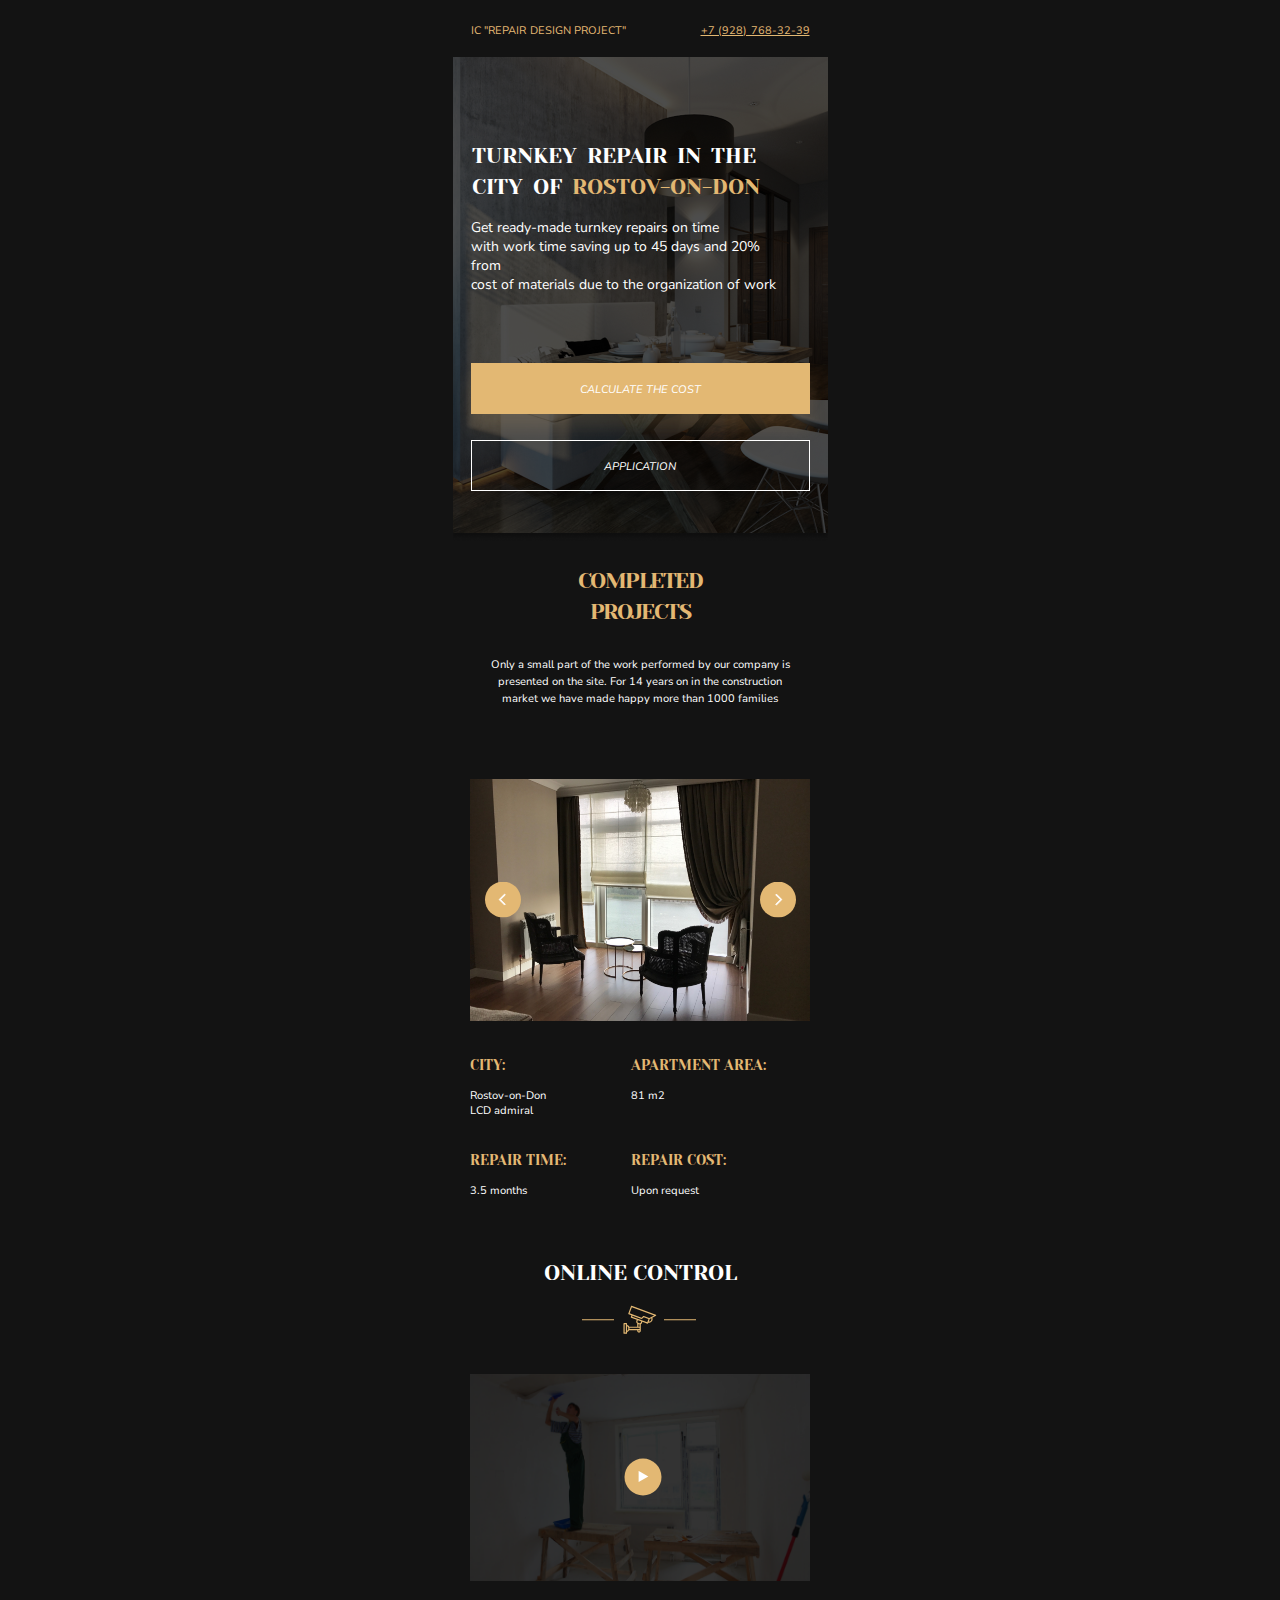
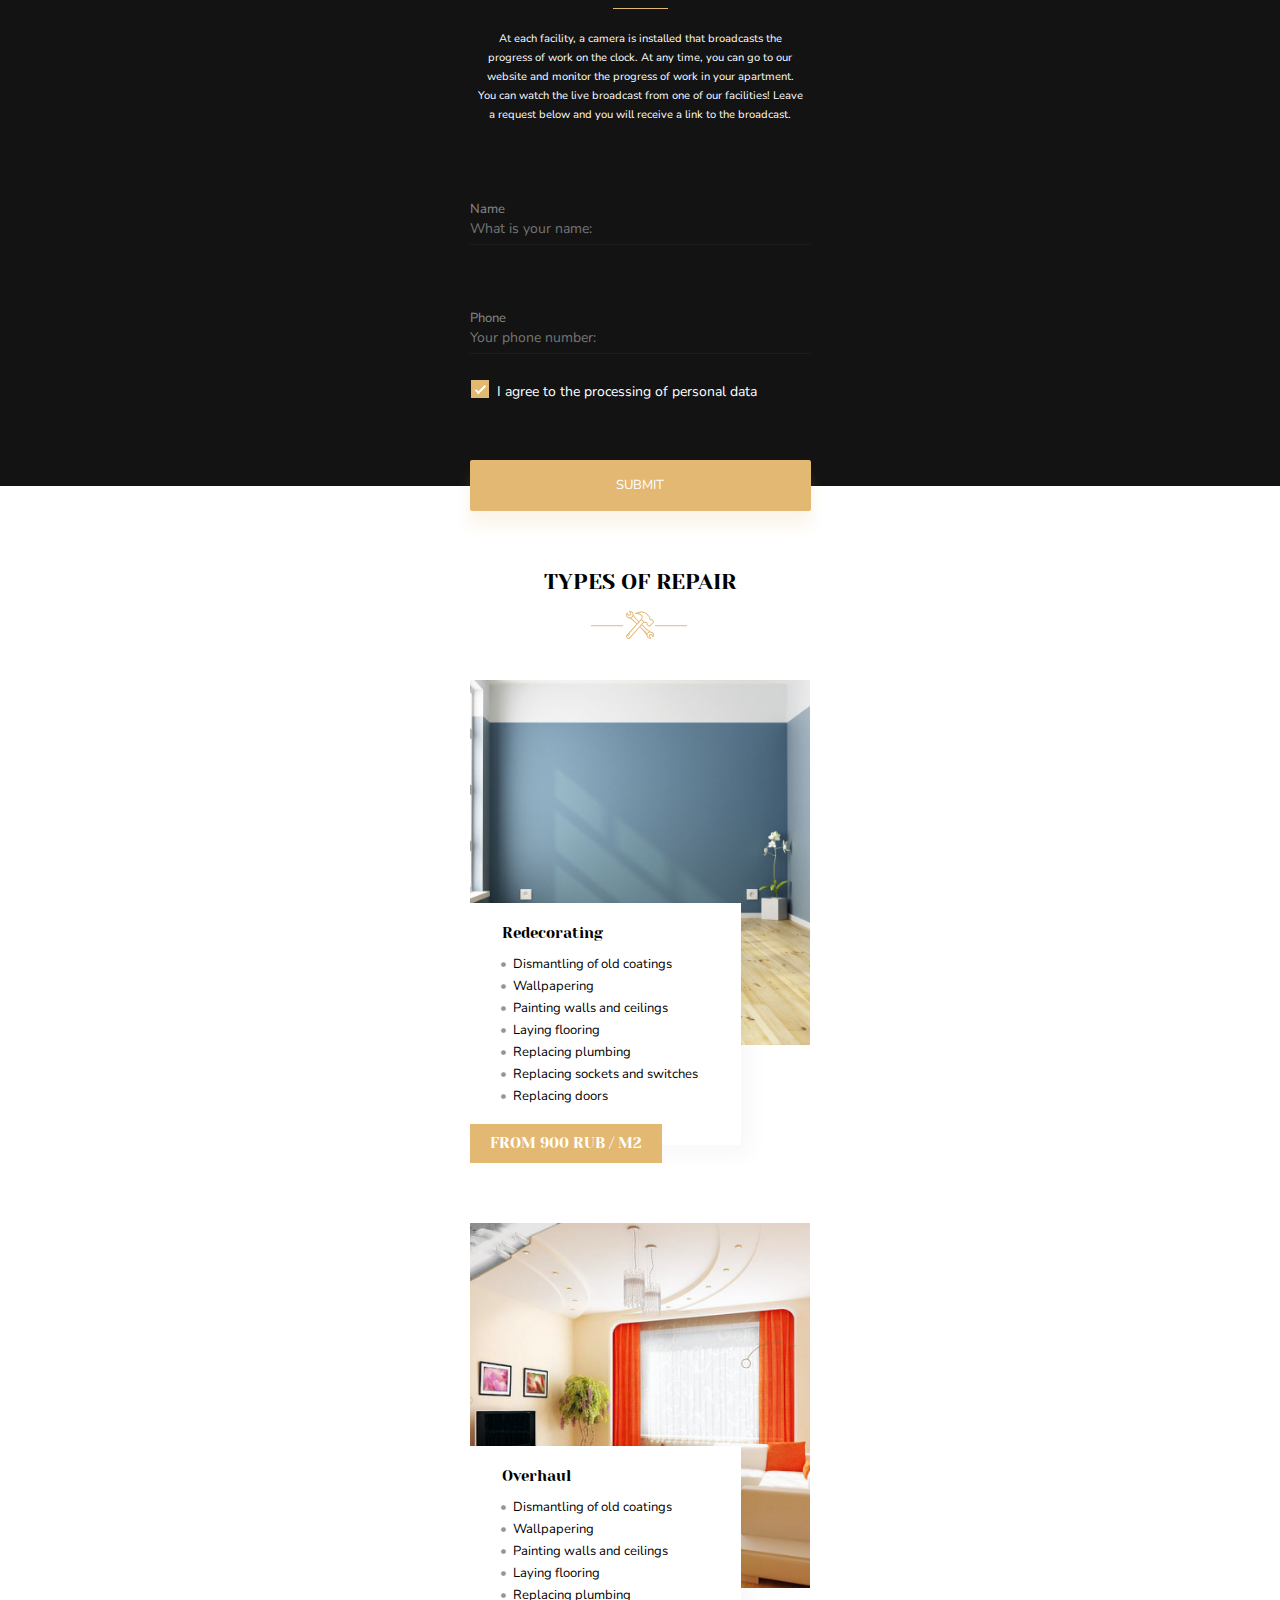
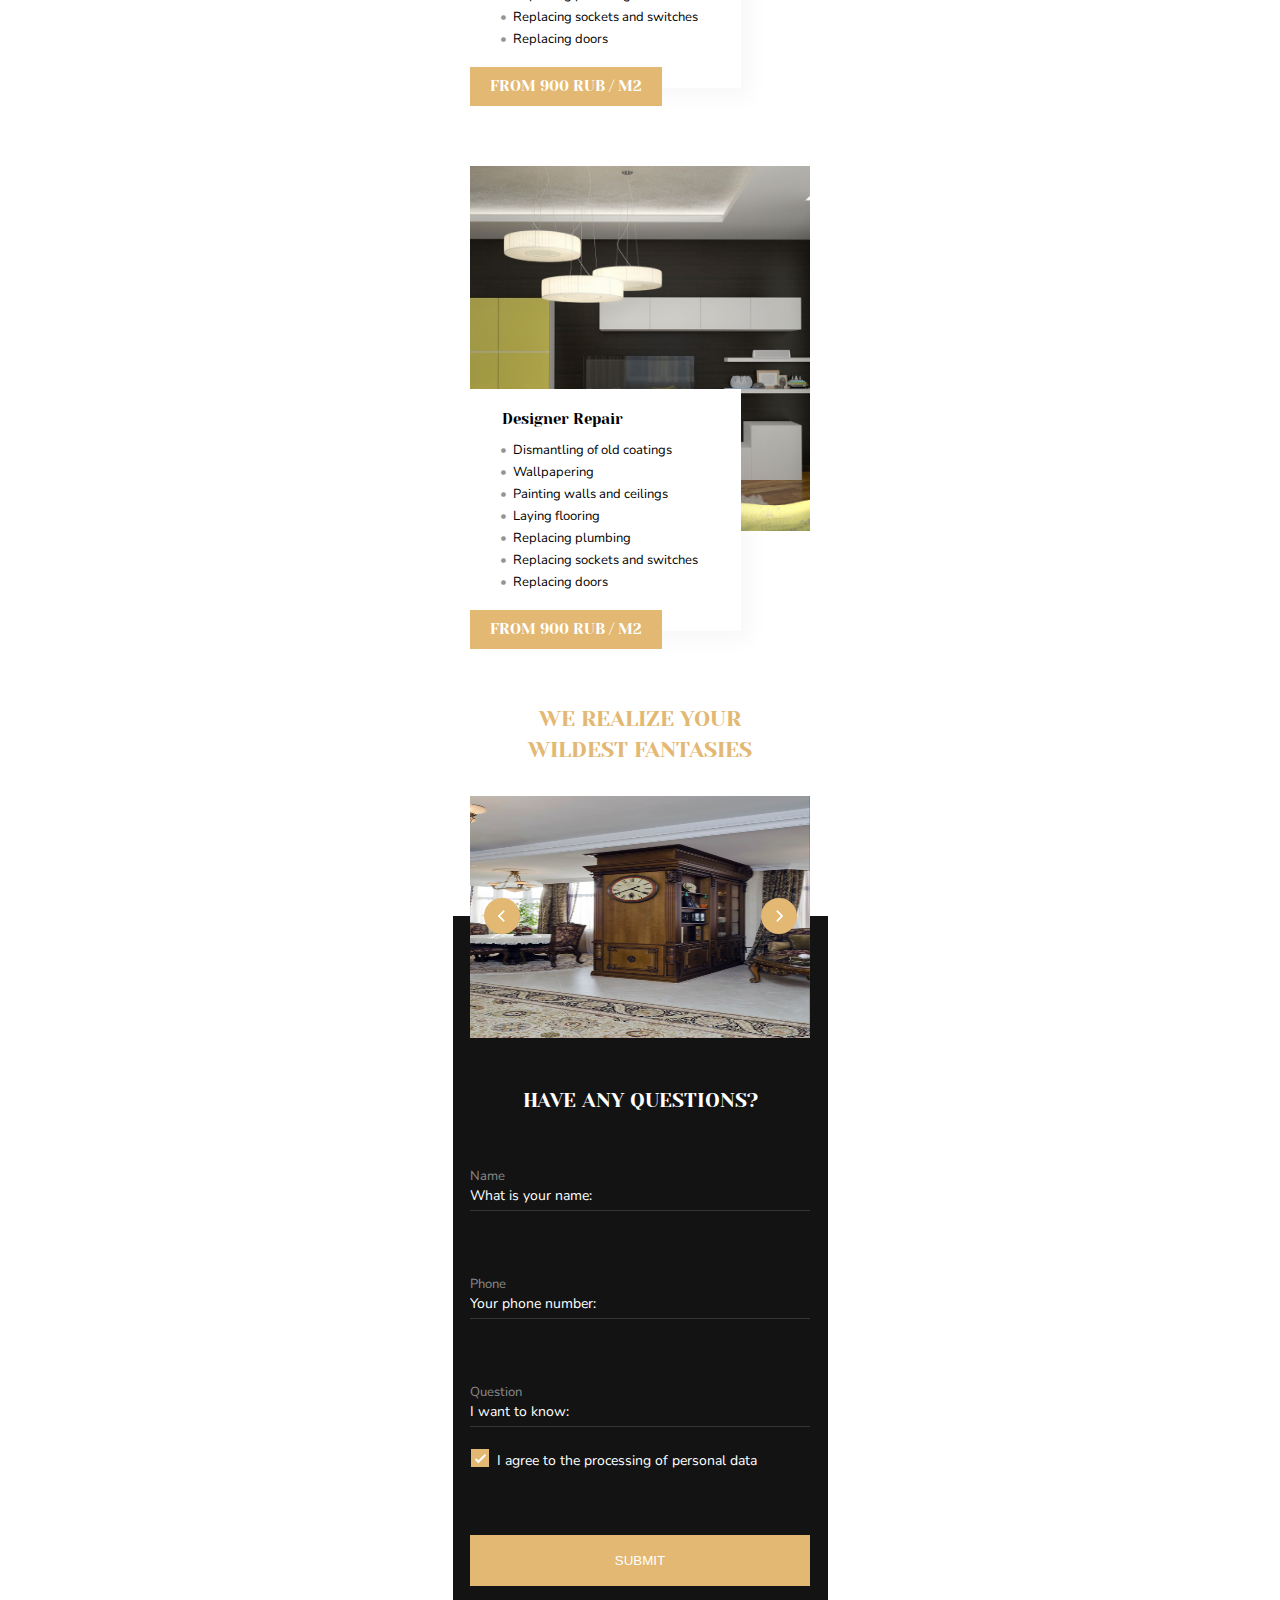
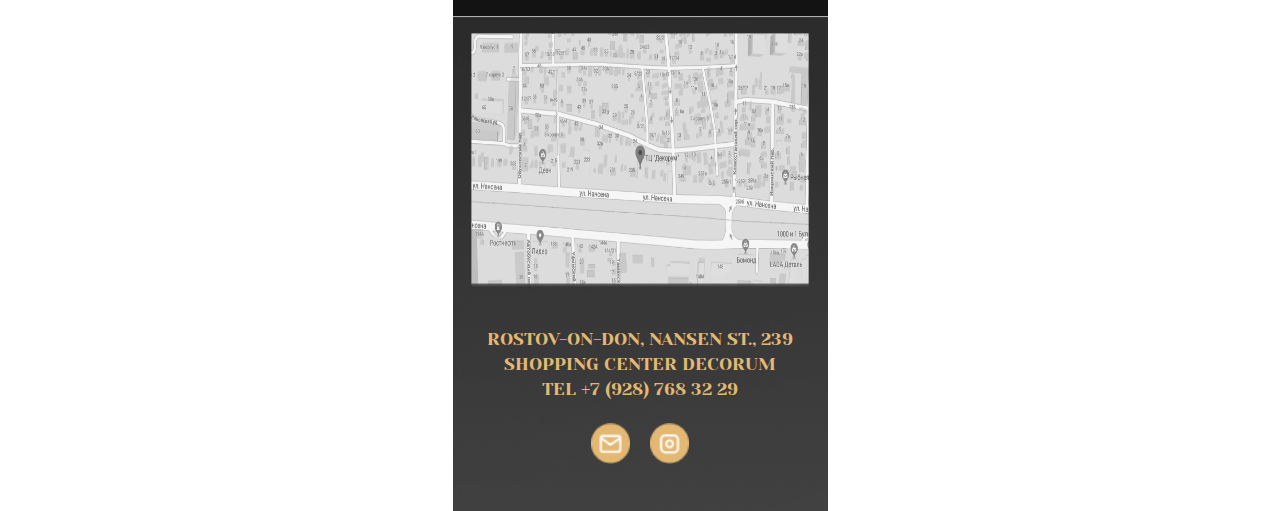
<file: index.html>
<!DOCTYPE html>
<html lang="en">
  <head>
    <meta charset="UTF-8" />
    <meta http-equiv="X-UA-Compatible" content="IE=edge" />
    <meta name="viewport" content="width=device-width, initial-scale=1.0" />
    <title>Document</title>
    <link rel="preconnect" href="https://fonts.googleapis.com" />
    <link rel="preconnect" href="https://fonts.gstatic.com" crossorigin />
    <link
      href="https://fonts.googleapis.com/css2?family=Nunito+Sans&family=Yeseva+One&display=swap"
      rel="stylesheet"
    />
    <link rel="stylesheet" href="./css/reset.css" />
    <link rel="stylesheet" href="./css/sliderStyles.css" />
    <link rel="stylesheet" href="./css/style.css" />
  </head>
  <body>
    <div class="bg-black">
      <nav class="navigation desktop-width margin-center">
        <div class="navigation__logo-name color-active">
          IC "Repair Design Project"
        </div>
        <ul class="navigation__items">
          <li class="navigation__item color-active">HOME</li>
          <li class="navigation__item">PROJECTS</li>
          <li class="navigation__item">MEASUREMENT</li>
          <li class="navigation__item">TEAM</li>
          <li class="navigation__item">REVIEWS</li>
          <li class="navigation__item">CONTACTS</li>
        </ul>
        <a class="navigation__tel color-active" href="tel:+7(928)768-32-39"
          >+7 (928) 768-32-39</a
        >
        <button class="navigation__call">Request a call</button>
      </nav>
    </div>
    <div class="main-bg-image">
      <div class="main-image desktop-width margin-center">
        <div class="main-image__title">
          Turnkey Repair in the city of
          <span class="color-active">Rostov-on-Don</span>
        </div>
        <div class="main-image__text">
          Get ready-made turnkey repairs on time<br />
          with work time saving up to 45 days and 20% from<br />
          cost of materials due to the organization of work
        </div>
        <div class="main-image__button-container">
          <div class="main-image__request-call">CALCULATE THE COST</div>
          <div class="main-image__submit">
            <span class="main-image__hide-on-mobile">SUBMIT YOUR</span>
            APPLICATION
          </div>
        </div>
      </div>
    </div>
    <div class="bg-black">
      <div class="promo-left__title-copy-for-mobile">
        Completed<br />projects
      </div>
      <div class="promo-left__desctiption-copy-for-mobile">
        Only a small part of the work performed by our company is presented on
        the site. For 14 years on in the construction market we have made happy
        more than 1000 families
      </div>
      <div class="promos-to-slide">
        <div class="promo-container">
          <div class="promo-container__promo-left">
            <div class="promo-left__title">Completed<br />projects</div>
            <div class="promo-left__desctiption">
              Only a small part of the work performed by our company is
              presented on the site. For 14 years on in the construction market
              we have made happy more than 1000 families
            </div>
            <div class="promo-left__details">
              <div class="promo-left__details-item">
                <div class="promo-left__details-title">City:</div>
                <div class="promo-left__details-text">
                  Rostov-on-Don<br />LCD admiral
                </div>
              </div>
              <div class="promo-left__details-item">
                <div class="promo-left__details-title">apartment area:</div>
                <div class="promo-left__details-text">81 m2</div>
              </div>
              <div class="promo-left__details-item">
                <div class="promo-left__details-title">Repair time:</div>
                <div class="promo-left__details-text">3.5 months</div>
              </div>
              <div class="promo-left__details-item">
                <div class="promo-left__details-title">Repair Cost:</div>
                <div class="promo-left__details-text">Upon request</div>
              </div>
            </div>
          </div>
          <div class="promo-container__promo-right">
            <div class="promo-right__titles">
              <div class="promo-right__title active">
                Rostov-on-Don, Admiral
              </div>
              <div class="promo-right__title">Sochi Thieves</div>
              <div class="promo-right__title">Rostov-on-Don Patriotic</div>
            </div>
            <div class="promo-right__image">
              <img src="./images/image 2.1.png" alt="first promo" />
            </div>
          </div>
        </div>
        <div class="promo-container">
          <div class="promo-container__promo-left">
            <div class="promo-left__title">Completed<br />projects</div>
            <div class="promo-left__desctiption">
              Only a small part of the work performed by our company is
              presented on the site. For 14 years on in the construction market
              we have made happy more than 1000 families
            </div>
            <div class="promo-left__details">
              <div class="promo-left__details-item">
                <div class="promo-left__details-title">City:</div>
                <div class="promo-left__details-text">
                  Rostov-on-Don<br />LCD admiral
                </div>
              </div>
              <div class="promo-left__details-item">
                <div class="promo-left__details-title">apartment area:</div>
                <div class="promo-left__details-text">81 m2</div>
              </div>
              <div class="promo-left__details-item">
                <div class="promo-left__details-title">Repair time:</div>
                <div class="promo-left__details-text">3.5 months</div>
              </div>
              <div class="promo-left__details-item">
                <div class="promo-left__details-title">Repair Cost:</div>
                <div class="promo-left__details-text">Upon request</div>
              </div>
            </div>
          </div>
          <div class="promo-container__promo-right">
            <div class="promo-right__titles">
              <div class="promo-right__title">Rostov-on-Don, Admiral</div>
              <div class="promo-right__title active">Sochi Thieves</div>
              <div class="promo-right__title">Rostov-on-Don Patriotic</div>
            </div>
            <div class="promo-right__image">
              <img src="./images/image 2.png" alt="first promo" />
            </div>
          </div>
        </div>
        <div class="promo-container">
          <div class="promo-container__promo-left">
            <div class="promo-left__title">Completed<br />projects</div>
            <div class="promo-left__desctiption">
              Only a small part of the work performed by our company is
              presented on the site. For 14 years on in the construction market
              we have made happy more than 1000 families
            </div>
            <div class="promo-left__details">
              <div class="promo-left__details-item">
                <div class="promo-left__details-title">City:</div>
                <div class="promo-left__details-text">
                  Rostov-on-Don<br />LCD admiral
                </div>
              </div>
              <div class="promo-left__details-item">
                <div class="promo-left__details-title">apartment area:</div>
                <div class="promo-left__details-text">81 m2</div>
              </div>
              <div class="promo-left__details-item">
                <div class="promo-left__details-title">Repair time:</div>
                <div class="promo-left__details-text">3.5 months</div>
              </div>
              <div class="promo-left__details-item">
                <div class="promo-left__details-title">Repair Cost:</div>
                <div class="promo-left__details-text">Upon request</div>
              </div>
            </div>
          </div>
          <div class="promo-container__promo-right">
            <div class="promo-right__titles">
              <div class="promo-right__title">Rostov-on-Don, Admiral</div>
              <div class="promo-right__title">Sochi Thieves</div>
              <div class="promo-right__title active">
                Rostov-on-Don Patriotic
              </div>
            </div>
            <div class="promo-right__image">
              <img src="./images/image 2.1.png" alt="first promo" />
            </div>
          </div>
        </div>
      </div>
    </div>
    <div class="bg-black">
      <div class="video-presitation">
        <h3 class="video-presitation__title upper">online control</h3>
        <div class="video-presitation__logo">
          <div class="yelow-lines-before-after">
            <img src="./images/camera.svg" alt="camera" />
          </div>
        </div>
        <div class="video-presitation__video">
          <img src="./images/video-image.png" alt="video" />
          <div class="video-presitation__video-logo"></div>
        </div>
      </div>
    </div>
    <div class="fast-form">
      <div class="yelow-line-center"></div>
      <div class="fast-form__text">
        At each facility, a camera is installed that broadcasts the progress of
        work on the clock. At any time, you can go to our website and monitor
        the progress of work in your apartment. You can watch the live broadcast
        from one of our facilities! Leave a request below and you will receive a
        link to the broadcast.
      </div>
      <form class="fast-form__container" action="">
        <div class="fast-form__input-container fast-form__text-container">
          <label class="fast-form__label" for="fast-form__name">Name</label>
          <input
            type="text"
            name="fast-form__name"
            id="fast-form__name"
            placeholder="What is your name:"
          />
        </div>
        <div class="fast-form__input-container fast-form__phone-container">
          <label class="fast-form__label" for="fast-form_phone">Phone</label>
          <input
            type="text"
            name="fast-form_phone"
            id="fast-form_phone"
            placeholder="Your phone number:"
          />
        </div>
        <button class="fast-form__submit upper" type="submit">Submit</button>
        <div class="fast-form__checkbox">
          <label class="container"
            >I agree to the processing of personal data
            <input
              type="checkbox"
              id="fast-form_agree"
              name="fast-form_agree"
              checked
            />
            <span class="checkmark"></span>
          </label>
        </div>
      </form>
    </div>
    <div class="types-of-repair">
      <h3 class="types-of-repair__title">TYPES OF REPAIR</h3>
      <div class="types-of-repair__logo">
        <div class="yelow-lines-before-after">
          <img src="./images/molot.svg" alt="camera" />
        </div>
      </div>
      <div class="types-of-repair__items-container">
        <div class="types-of-repair__item">
          <img
            class="types-of-repair__item-image"
            src="./images/redecorating.png"
            alt="Redecorating"
          />
          <div class="types-of-repair__item-container">
            <h4 class="types-of-repair__item-list-title">Redecorating</h4>
            <ul class="types-of-repair__item-list">
              <li>Dismantling of old coatings</li>
              <li>Wallpapering</li>
              <li>Painting walls and ceilings</li>
              <li>Laying flooring</li>
              <li>Replacing plumbing</li>
              <li>Replacing sockets and switches</li>
              <li>Replacing doors</li>
            </ul>
          </div>
          <button class="types-of-repair__item-button">
            from 900 rub / m2
          </button>
        </div>

        <div class="types-of-repair__item">
          <img
            class="types-of-repair__item-image"
            src="./images/overhaul.png"
            alt="Overhaul"
          />
          <div class="types-of-repair__item-container">
            <h4 class="types-of-repair__item-list-title">Overhaul</h4>
            <ul class="types-of-repair__item-list">
              <li>Dismantling of old coatings</li>
              <li>Wallpapering</li>
              <li>Painting walls and ceilings</li>
              <li>Laying flooring</li>
              <li>Replacing plumbing</li>
              <li>Replacing sockets and switches</li>
              <li>Replacing doors</li>
            </ul>
          </div>
          <button class="types-of-repair__item-button">
            from 900 rub / m2
          </button>
        </div>

        <div class="types-of-repair__item">
          <img
            class="types-of-repair__item-image"
            src="./images/designerrepair.png"
            alt="Designer Repair"
          />
          <div class="types-of-repair__item-container">
            <h4 class="types-of-repair__item-list-title">Designer Repair</h4>
            <ul class="types-of-repair__item-list">
              <li>Dismantling of old coatings</li>
              <li>Wallpapering</li>
              <li>Painting walls and ceilings</li>
              <li>Laying flooring</li>
              <li>Replacing plumbing</li>
              <li>Replacing sockets and switches</li>
              <li>Replacing doors</li>
            </ul>
          </div>
          <button class="types-of-repair__item-button">
            from 900 rub / m2
          </button>
        </div>
      </div>
    </div>

    <div class="switch-form-and-fantasies">

      <h3 class="fantasies__menu-title-copy-for-mobile upper">
        We realize your wildest fantasies
      </h3>

      <div class="fast-form-midle">
        <div class="fast-form-midle__pints">
          <ul>
            <li class="clearfix">
              <span class="fast-form-midle__list-style">01</span>
              Our specialist will arrive for measurements per day contact, or
              appoint a date convenient for you
            </li>
            <li class="clearfix">
              <span class="fast-form-midle__list-style">02</span>Free metering
            </li>
            <li class="clearfix">
              <span class="fast-form-midle__list-style">03</span>Free
              consultation
            </li>
            <li class="clearfix">
              <span class="fast-form-midle__list-style">04</span>Get a cost
              estimate and the timing of your future repairs
            </li>
          </ul>
        </div>
        <form class="fast-form-midle__container" action="">
          <div class="fast-form-midle__title">
            Leave a request for free<br />
            departure of the measurer
          </div>
          <div
            class="fast-form-midle__input-container fast-form-midle__text-container"
          >
            <label class="fast-form-midle__label" for="fast-form-midle__name"
              >Name</label
            >
            <input
              type="text"
              name="fast-form-midle__name"
              id="fast-form-midle__name"
              placeholder="What is your name:"
            />
          </div>
          <div
            class="fast-form-midle__input-container fast-form-midle__phone-container"
          >
            <label class="fast-form-midle__label" for="fast-form-midle_phone"
              >Phone</label
            >
            <input
              type="text"
              name="fast-form-midle_phone"
              id="fast-form-midle_phone"
              placeholder="Your phone number:"
            />
          </div>
          <div
            class="fast-form-midle__input-container fast-form-midle__email-container"
          >
            <label class="fast-form-midle__label" for="fast-form-midle_email"
              >Email</label
            >
            <input
              type="text"
              name="fast-form-midle_email"
              id="fast-form-midle_email"
              placeholder="Your email:"
            />
          </div>
          <div class="fast-form-midle__checkbox">
            <label class="container"
              >I agree to the processing of personal data
              <input
                type="checkbox"
                id="fast-form-midle_agree"
                name="fast-form-midle_agree"
                checked
              />
              <span class="checkmark"></span>
            </label>
          </div>
          <button class="fast-form-midle__submit upper" type="submit">
            Call the measurer
          </button>
        </form>
        <div class="fast-form-midle__pig">
          <img src="./images/pig.svg" alt="pig" />
          <span>Help save 10 - 20% of the cost of materials</span>
        </div>
      </div>
      <div class="fantasies-bgi">
        <div class="fantasies">
          <div class="fantasies__menu">
            <h3 class="fantasies__menu-title upper">
              We realize your wildest fantasies
            </h3>
            <div class="fantasies__menu-items">
              <div class="fantasies__menu-item color-active">
                American classic
              </div>
              <div class="fantasies__menu-item">Empire</div>
              <div class="fantasies__menu-item">Classical</div>
              <div class="fantasies__menu-item">Loft</div>
              <div class="fantasies__menu-item">Minimalism</div>
              <div class="fantasies__menu-item">Provence</div>
              <div class="fantasies__menu-item">Romanticism</div>
              <div class="fantasies__menu-item">Scandinavian style</div>
              <div class="fantasies__menu-item">Mediterranean style</div>
              <div class="fantasies__menu-item">High tech</div>
              <div class="fantasies__menu-item">Eclecticism</div>
            </div>
          </div>
          <div class="fantasies__images">
            <img
              class="fantasies__single-image"
              src="./images/fan_1.png"
              alt=""
            />
            <img
              class="fantasies__single-image"
              src="./images/fan_2.png"
              alt=""
            />
            <img
              class="fantasies__single-image"
              src="./images/fan_3.png"
              alt=""
            />
            <img
              class="fantasies__single-image"
              src="./images/fan_4.png"
              alt=""
            />
          </div>
        </div>
      </div>
    </div>

    <div class="clients">
      <div class="clients__title upper">our clients</div>
      <div class="clients__logo">
        <div class="yelow-lines-before-after">
          <img src="./images/hands.png" alt="camera" />
        </div>
      </div>
      <div class="clients__discription"></div>
      <div class="clients__reviews">
        <div class="clients__review">
          <div class="clients__review-name-and-img-container">
            <img
              class="clients__review-logo"
              src="./images/review-logo-1.png"
              alt="Fedosova Maria Konstantinovna"
            />
            <span class="clients__review-name"
              >Fedosova Maria<br />Konstantinovna</span
            >
          </div>
          <div class="clients__review-text">
            <p>
              I want to thank the guys for their work. We put your shower part
              in repair. I am very grateful that I referred to the repair as to
              my own. Great thanks I express the project to Georgia for its
              professionalism and approach.
            </p>
            <p style="margin-top: 5px">
              The repair process was turned out in terms, faster than
              anticipated. Team mobile and professional. Works performed
              qualitatively without comments. Quality satisfied. Prices
              democratic. I recommend these masters.
            </p>
          </div>
          <div class="clients__review-button">
            <div class="clients__review-button-left">
              <img src="./images/box.svg" alt="box" /><span>40 m2</span>
            </div>
            <div class="clients__review-button-right">
              <img src="./images/calendar.svg" alt="box" /><span>48 DAYS</span>
            </div>
          </div>
        </div>
        <div class="clients__review">
          <div class="clients__review-name-and-img-container">
            <img
              class="clients__review-logo"
              src="./images/review-logo-2.png"
              alt="Afanasyev Sergey Alexandrovich"
            />
            <span class="clients__review-name"
              >Afanasyev Sergey<br />Alexandrovich</span
            >
          </div>
          <div class="clients__review-text">
            <p>
              I want to thank the guys for their work. We put your shower part
              in repair. I am very grateful that I referred to the repair as to
              my own. Great thanks I express the project to Georgia for its
              professionalism and approach.
            </p>
            <p style="margin-top: 5px">
              The repair process was turned out in terms, faster than
              anticipated. Team mobile and professional. Works performed
              qualitatively without comments. Quality satisfied. Prices
              democratic. I recommend these masters.
            </p>
          </div>
          <div class="clients__review-button">
            <div class="clients__review-button-left">
              <img src="./images/box.svg" alt="box" /><span>90 m2</span>
            </div>
            <div class="clients__review-button-right">
              <img src="./images/calendar.svg" alt="box" /><span>128 DAYS</span>
            </div>
          </div>
        </div>
        <div class="clients__review">
          <div class="clients__review-name-and-img-container">
            <img
              class="clients__review-logo"
              src="./images/review-logo-3.png"
              alt="Kiriev Egor Leonidovich"
            />
            <span class="clients__review-name"
              >Kiriev Egor<br />Leonidovich</span
            >
          </div>
          <div class="clients__review-text">
            <p>
              I want to thank the guys for their work. We put your shower part
              in repair. I am very grateful that I referred to the repair as to
              my own. Great thanks I express the project to Georgia for its
              professionalism and approach.
            </p>
            <p style="margin-top: 5px">
              The repair process was turned out in terms, faster than
              anticipated. Team mobile and professional. Works performed
              qualitatively without comments. Quality satisfied. Prices
              democratic. I recommend these masters.
            </p>
          </div>
          <div class="clients__review-button">
            <div class="clients__review-button-left">
              <img src="./images/box.svg" alt="box" /><span>56 m2</span>
            </div>
            <div class="clients__review-button-right">
              <img src="./images/calendar.svg" alt="box" /><span>86 DAYS</span>
            </div>
          </div>
        </div>
      </div>
    </div>

    <div class="bgi-city"></div>

    <div class="form-bottom">
      <form class="form-bottom__container" action="">
        <div class="form-bottom__title upper">have any questions?</div>
        <div class="form-bottom__input-container form-bottom__name-container">
          <label class="form-bottom__label" for="form-bottom__name">Name</label>
          <input
            type="text"
            name="form-bottom__name"
            id="form-bottom__name"
            placeholder="What is your name:"
          />
        </div>
        <div class="form-bottom__input-container form-bottom__phone-container">
          <label class="form-bottom__label" for="form-bottom_phone"
            >Phone</label
          >
          <input
            type="text"
            name="form-bottom_phone"
            id="form-bottom_phone"
            placeholder="Your phone number:"
          />
        </div>
        <div
          class="form-bottom__input-container form-bottom__question-container"
        >
          <label class="form-bottom__label" for="form-bottom_question"
            >Question</label
          >
          <input
            type="text"
            name="form-bottom_question"
            id="form-bottom_question"
            placeholder="I want to know:"
          />
        </div>
        <div class="form-bottom__checkbox">
          <label class="container"
            >I agree to the processing of personal data
            <input
              type="checkbox"
              id="form-bottom_agree"
              name="form-bottom_agree"
              checked
            />
            <span class="checkmark"></span>
          </label>
        </div>
        <button class="form-bottom__submit upper" type="submit">submit</button>
      </form>
    </div>

    <div class="map-bgi">
      <div class="map-bgi__title">
        Rostov-on-Don, Nansen St., 239 Shopping Center Decorum Tel +7 (928) 768
        32 29
      </div>
      <div class="map-bgi__logo">
        <img
          class="map-bgi__logo-message"
          src="./images/message.png"
          alt="message"
        />
        <img src="./images/inst.png" alt="inst" />
      </div>
      <img class="map-bgi__image" src="./images/map.png" alt="map" />
    </div>

    <div class="bg-black">
      <nav class="navigation navigation-futter desktop-width margin-center">
        <div class="navigation__logo-name color-active">
          IC "Repair Design Project"
        </div>
        <ul class="navigation__items">
          <li class="navigation__item color-active">HOME</li>
          <li class="navigation__item">PROJECTS</li>
          <li class="navigation__item">MEASUREMENT</li>
          <li class="navigation__item">TEAM</li>
          <li class="navigation__item">REVIEWS</li>
          <li class="navigation__item">CONTACTS</li>
        </ul>
        <a class="navigation__tel color-active" href="tel:+7(928)768-32-39"
          >+7 (928) 768-32-39</a
        >
        <button class="navigation__call">Request a call</button>
      </nav>
    </div>

    <script src="./script.js"></script>
  </body>
</html>
</file>
<file: css/sliderStyles.css>
.slider-container {
  position: relative;
  margin: 0 auto;
  overflow: hidden;
  display: flex;
  width: 100%;
}

.slide {
  transition: margin 1s cubic-bezier(0.65, 0.05, 0.36, 1);
}

.ps-navigation-bottom-center {
  position: absolute;
  display: flex;
  justify-content: center;
  align-items: center;
  bottom: 0;
  left: 50%;
  transform: translate(-50%, -50%);
}
.slader-navigation__dot {
  width: 9.5px;
  border-radius: 30px;
  height: 9.5px;
  margin: 0 8px;
  background-color: white;
  cursor: pointer;
}

.arrow-left,
.arrow-right {
  position: relative;
  width: 41px;
  height: 14px;
  cursor: pointer;
}
.arrow-left {
  margin-right: 22px;
}
.arrow-right {
  margin-left: 22px;
}
.arrow-left::before {
  content: url(../images/arrow-left.svg);
  position: absolute;
}
.arrow-right::before {
  content: url(../images/arrow-right.svg);
  position: absolute;
}
</file>
<file: css/style.css>
.promo-left__desctiption-copy-for-mobile {
  display: none;
}
.clearfix:after {
  content: "";
  display: table;
  clear: both;
}
.bg-black {
  background-color: #131313;
}
.color-active {
  color: #e3b873;
}
.desktop-width {
  max-width: 1438px;
}
.margin-center {
  margin: 0 auto;
}
.upper {
  text-transform: uppercase;
}
.promo-container {
  display: flex;
  flex-direction: row;
  width: 1231px;
  gap: 50px;
  margin-bottom: 15px;
  padding: 0 30px;
}
.promo__title {
  color: #e3b873;
}

.promos-to-slide {
  width: 1231px;
  padding-top: 109px;
}

.promo-right__titles {
  display: flex;
  gap: 60.5px;
  margin-bottom: 53px;
}
.promo-right__title {
  color: rgba(255, 255, 255, 0.3);
  text-transform: uppercase;
  font-size: 14px;
  letter-spacing: 0.4px;
}
.promo-right__title.active {
  color: #e3b873;
  position: relative;
}
.promo-right__title.active::after {
  content: "";
  position: absolute;
  width: 100%;
  height: 1px;
  background-color: #e3b873;
  bottom: -7px;
  left: 0;
}
.promo-container__promo-left {
  margin-top: 65px;
  width: 442px;
}
.promo-container__promo-right {
  width: 679px;
}
.promo-left__title {
  text-transform: uppercase;
  font-family: "Yeseva One";
  font-size: 27px;
  color: #e3b873;
  line-height: 37.42px;
  letter-spacing: -0.07em;
  position: relative;
  display: inline-block;
}
.promo-left__title::after {
  content: "";
  position: absolute;
  width: 92px;
  height: 1px;
  background-color: #e3b873;
  bottom: 18px;
  left: 105%;
}
.promo-left__desctiption {
  font-family: "Nunito Sans";
  font-style: normal;
  font-weight: 400;
  font-size: 14px;
  line-height: 27px;
  color: rgba(255, 255, 255, 1);
}
.promo-left__desctiption {
  margin-top: 24px;
}
.promo-left__details {
  margin-top: 49px;
  display: flex;
  flex-direction: row;
  flex-wrap: wrap;
  gap: 32px 17px;
}
.promo-left__details-item {
  flex-basis: calc(46% - 30px);
}
.promo-left__details-title {
  font-family: "Yeseva One";
  font-style: normal;
  font-weight: 400;
  font-size: 18px;
  line-height: 25px;
  text-transform: uppercase;
  color: #e3b873;
}
.promo-left__details-text {
  font-family: "Nunito Sans";
  font-style: normal;
  font-weight: 400;
  font-size: 13px;
  line-height: 21px;
  color: #ffffff;
  margin-top: 8px;
}
.ps-navigation-start-bottom {
  bottom: 9px;
  left: 134px;
  transform: translate(-50%, -50%);
}
.navigation {
  display: flex;
  padding-top: 26px;
  padding-bottom: 23px;
  font-family: "Nunito Sans";
  text-transform: uppercase;
  font-size: 11px;
  line-height: 15px;
  word-spacing: 0.5px;
}
.navigation__items {
  margin-left: 122px;
  color: #ffffff;
  display: flex;
  justify-content: space-between;
  gap: 54px;
  font-size: 11px;
  align-items: center;
}

.navigation__item.active {
  color: #e3b873;
}

.navigation__logo-name {
  font-family: "Nunito Sans";
  text-transform: uppercase;
  margin-left: 92px;
  font-size: 11px;
  display: flex;
  align-items: center;
}

.navigation__tel {
  margin-left: 98px;
  display: flex;
  align-items: center;
}

.navigation__call {
  font-family: "Nunito Sans";
  margin-left: 43px;
  margin-top: -2px;
  padding: 12px 35px 9px 35px;
  color: white;
  background: #e3b873;
  font-style: italic;
  font-weight: 400;
  font-size: 11px;
  line-height: 15px;
  text-align: center;
  text-transform: uppercase;
  box-shadow: 0px 5px 15px rgba(227, 184, 115, 0.2);
  border-radius: 2px;
  border: none;
}

@media screen and (max-width: 1439px) {
  .navigation__items {
    display: none;
  }
  .navigation__call {
    display: none;
  }
  .navigation {
    max-width: 375px;
    justify-content: space-between;
    height: 54px;
    align-items: center;
    padding-top: 3px;
    padding-bottom: 0px;
  }
  .navigation__logo-name {
    margin-left: 18px;
  }
  .navigation__tel {
    margin-left: 0;
    margin-right: 18px;
  }
}

.main-image {
  height: 707px;
}

.main-bg-image {
  background-image: url("../images/Group\ 7.png");
}

@media screen and (min-width: 1441px) {
  .main-bg-image {
    background-image: url(../images/main-bgi-big.png);
    background-repeat: no-repeat;
    background-position: center center;
    background-color: #131313;
  }
}

/* .main-image:after {
  content: "";
  display: block;
  position: absolute;
  width: 100%;
  height: 100%;
  background-color: rgba(0, 0, 0, 0.7);
  top: 0;
  left: 0;
} */
.main-image__title {
  width: 576px;
  padding-top: 192px;
  padding-left: 134px;
  font-family: "Yeseva One";
  font-style: normal;
  font-weight: 400;
  font-size: 40px;
  line-height: 53px;
  text-transform: uppercase;
  color: #ffffff;
  z-index: 1;
  position: relative;
}

.main-image__text {
  padding-top: 17px;
  padding-left: 134px;
  font-family: "Nunito Sans";
  font-weight: 400;
  font-size: 22px;
  line-height: 36px;
  z-index: 1;
  position: relative;
  color: #ffffff;
}
.main-image__button-container {
  margin-top: 25px;
  margin-left: 134px;
  display: flex;
  justify-content: start;
  gap: 20px;
}

.main-image__request-call {
  padding: 19px 44.5px 17px;
  font-family: "Nunito Sans";
  font-style: italic;
  font-weight: 400;
  font-size: 11px;
  line-height: 15px;
  text-align: center;
  z-index: 1;
  position: relative;
  color: #ffffff;
  background-color: #e3b873;
  box-shadow: 0px 15px 15px rgb(227 184 115 / 15%);
}
.main-image__submit {
  z-index: 1;
  position: relative;
  border: 1px solid white;
  padding: 18px 28.5px 16px;
  font-family: "Nunito Sans";
  font-style: italic;
  font-weight: 400;
  font-size: 11px;
  line-height: 15px;
  text-align: center;
  color: white;
  font-size: 11px;
}

.promo-left__title-copy-for-mobile {
  display: none;
}

@media screen and (max-width: 1439px) {
  .main-bg-image {
    background-image: url(../images/main-img-mobile.png);
    background-repeat: no-repeat;
    background-position: center center;
    background-color: #131313;
    height: 484px;
  }

  .main-image {
    height: 482px;
    width: 375px;
  }

  .main-image__title {
    margin: 0;
    padding: 0;
    font-size: 22px;
    width: 330px;
    line-height: 31px;
    padding-top: 84px;
    padding-left: 19px;
    line-height: 140.83%;
    word-spacing: 4px;
  }

  .main-image__text {
    margin: 0;
    padding: 0;
    font-size: 14px;
    padding-top: 15px;
    padding-left: 18px;
    line-height: 19px;
    width: 322px;
    z-index: 1;
  }
  .main-image__button-container {
    margin: 0;
    flex-direction: column;
  }
  .main-image__request-call {
    margin-top: 69px;
    width: 250px;
    margin-left: 18px;
  }
  .main-image__submit {
    margin-top: 6px;
    width: 280px;
    margin-left: 18px;
  }
  .main-image__hide-on-mobile {
    display: none;
  }

  .promo-left__title-copy-for-mobile {
    padding-top: 25px;
    display: block;
    font-family: "Yeseva One";
    font-style: normal;
    font-weight: 400;
    font-size: 22px;
    line-height: 140.6%;
    text-align: center;
    letter-spacing: -0.07em;
    text-transform: uppercase;
    color: #e3b873;
  }

  .promo-left__title {
    display: none;
  }

  .promo-right__titles {
    display: none;
  }

  .promo-left__desctiption-copy-for-mobile {
    font-family: "Nunito Sans";
    font-style: normal;
    font-weight: 400;
    font-size: 11px;
    line-height: 158.48%;
    text-align: center;
    color: #ffffff;
    width: 299px;
    margin: 28px auto 0;
    display: block;
  }

  .promo-left__desctiption {
    display: none;
  }

  .promo-container {
    flex-direction: column-reverse;
    width: 340px;
    padding: 0;
    gap: 0;
  }

  .promos-to-slide {
    width: 340px;
    padding-top: 0;
  }

  .promo-right__image > img {
    width: 340px;
    height: 100%;
  }

  .promo-container__promo-right {
    width: 340px;
    margin-top: 71px;
  }

  .promo-container__promo-left {
    margin-top: 29px;
    width: auto;
  }

  .promo-left__details {
    margin-top: 0;
    gap: 30px 21px;
  }

  .promo-left__details-title {
    font-size: 14px;
  }
  .promo-left__details-item {
    flex-basis: calc(50% - 30px);
  }
  .promo-left__details-text {
    font-size: 11px;
    margin-top: 10px;
    line-height: 15px;
  }

  .arrow-left::before {
    content: url(../images/yelow-arrow-left.svg);
  }

  .arrow-right::before {
    content: url(../images/yelow-arrow-right.svg);
  }
  .slader-navigation__dot {
    display: none;
  }
  .arrow-left {
    margin-right: 212px;
  }
  .ps-navigation-start-bottom {
    top: 181px;
    left: 173px;
    transform: translate(-50%, -50%);
  }
}

.video-presitation__title {
  font-family: "Yeseva One";
  font-style: normal;
  font-weight: 400;
  font-size: 20px;
  line-height: 28px;
  text-align: center;
  text-transform: uppercase;
  color: white;
  margin: 0 auto;
  padding-top: 71px;
  padding-bottom: 12px;
}
.video-presitation__logo {
  display: flex;
  justify-content: center;
  padding-bottom: 254px;
}
.yelow-lines-before-after {
  position: relative;
}
.yelow-lines-before-after::before {
  content: "";
  display: block;
  position: absolute;
  width: 32px;
  height: 1.5px;
  background-color: #e3b873;
  top: 48%;
  left: calc(-100% - -9px);
  transform: translate(-50%, -50%);
}

.yelow-lines-before-after::after {
  content: "";
  display: block;
  position: absolute;
  width: 32px;
  height: 1.5px;
  background-color: #e3b873;
  top: 48%;
  right: calc(-100% - 21px);
  transform: translate(-50%, -50%);
}

.video-presitation__video {
  display: flex;
  justify-content: center;
  position: relative;
  margin-top: -226px;
}
.video-presitation__video-logo {
  width: 85px;
  height: 85px;
  background-color: #e3b873;
  position: absolute;
  top: 50%;
  left: 50%;
  transform: translate(-50%, -50%);
  border-radius: 50%;
}
.video-presitation__video-logo::after {
  content: url(../images/Polygon.svg);
  width: 21px;
  height: 26px;
  position: absolute;
  transform: translate(-50%, -50%);
  left: 50%;
  top: 50%;
}

.yelow-line-center {
  margin: 62.6px auto 29px;
  width: 55px;
  height: 1.5px;
  background-color: #e3b873;
}
.fast-form__text {
  width: 681px;
  margin: 0 auto;
  font-family: "Nunito Sans";
  font-style: normal;
  font-weight: 400;
  font-size: 18px;
  line-height: 37px;
  text-align: center;
  color: #363636;
}

.fast-form__container {
  display: flex;
  width: 771px;
  margin: 81px auto 0;
  flex-wrap: wrap;
  justify-content: center;
}
.fast-form__label {
  font-family: "Nunito Sans";
  font-style: normal;
  font-weight: 400;
  font-size: 13px;
  line-height: 21px;
  color: rgba(54, 54, 54, 0.5);
}
#fast-form_phone,
#fast-form__name {
  font-family: "Nunito Sans";
  font-style: normal;
  font-weight: 400;
  font-size: 14px;
  line-height: 23px;
  color: #363636;
  border: none;
  border-bottom: 1px solid rgba(54, 54, 54, 0.3);
  width: 231px;
}

#fast-form__name {
  margin: 0;
  padding: 0;
  margin-top: -3px;
  padding-bottom: 4px;
}

.fast-form__phone-container {
  margin-left: 58px;
  margin-right: 48px;
}

#fast-form_phone {
  margin: 0;
  padding: 0;
  margin-top: -3px;
  padding-bottom: 4px;
}

.fast-form__text-container {
  margin-left: 2px;
}

.fast-form__submit {
  background: #e3b873;
  font-family: "Nunito Sans";
  font-style: normal;
  font-weight: 400;
  font-size: 13px;
  line-height: 27px;
  text-align: center;
  text-transform: uppercase;
  color: #ffffff;

  border: none;
  padding: 12px 76px;
  box-shadow: 0px 15px 15px rgba(227, 184, 115, 0.15);
  border-radius: 2px;
}

.fast-form__input-container {
  display: flex;
  flex-direction: column;
}

.container {
  display: block;
  position: relative;
  padding-left: 25px;
  margin-bottom: 12px;
  cursor: pointer;
  font-size: 22px;
  -webkit-user-select: none;
  -moz-user-select: none;
  -ms-user-select: none;
  user-select: none;
  font-family: "Nunito Sans";
  font-style: normal;
  font-weight: 400;
  font-size: 14px;
  line-height: 163.68%;
}

/* Hide the browser's default checkbox */
.container input {
  position: absolute;
  opacity: 0;
  cursor: pointer;
  height: 0;
  width: 0;
}

/* Create a custom checkbox */
.checkmark {
  position: absolute;
  top: -1px;
  left: -1px;
  height: 18px;
  width: 18px;
  background-color: #eee;
}

/* On mouse-over, add a grey background color */
.container:hover input ~ .checkmark {
  background-color: #ccc;
}

/* When the checkbox is checked, add a blue background */
.container input:checked ~ .checkmark {
  background-color: #e3b873;
}

/* Create the checkmark/indicator (hidden when not checked) */
.checkmark:after {
  content: "";
  position: absolute;
  display: none;
}

/* Show the checkmark when checked */
.container input:checked ~ .checkmark:after {
  display: block;
}

/* Style the checkmark/indicator */
.container .checkmark:after {
  left: 7px;
  top: 3px;
  width: 3px;
  height: 9px;
  border: solid white;
  border-width: 0 2px 2px 0;
  -webkit-transform: rotate(45deg);
  -ms-transform: rotate(45deg);
  transform: rotate(45deg);
}

.fast-form__checkbox {
  margin-top: 33px;
}

/* types-of-repair */
.types-of-repair__logo {
  display: flex;
  justify-content: center;
  margin-bottom: 29px;
}
.types-of-repair__title {
  font-family: "Yeseva One";
  font-style: normal;
  font-weight: 400;
  font-size: 20px;
  line-height: 28px;
  text-align: center;
  text-transform: uppercase;
  margin-top: 128px;
  margin-bottom: 12px;
}

.types-of-repair__items-container {
  display: flex;
  flex-direction: row;
  gap: 30px;
  justify-content: center;
}

.types-of-repair__item {
  width: 392px;
}

.types-of-repair__item-container {
  width: calc(100% - 62px);
  margin: -130px auto 0;
  background-color: #fff;
  position: relative;
  box-shadow: 10px 10px 20px rgba(0, 0, 0, 0.03);
  padding-bottom: 42px;
}

.types-of-repair__item-list-title {
  font-family: "Yeseva One";
  font-style: normal;
  font-weight: 400;
  font-size: 18px;
  line-height: 25px;
  padding-left: 35px;
  padding-top: 23px;
}

.types-of-repair__item-list {
  font-family: "Nunito Sans";
  font-style: normal;
  font-weight: 400;
  font-size: 13px;
  line-height: 27px;
  margin-left: 45px;
  margin-top: 7px;
}

.types-of-repair__item-list li::before {
  content: "\2022"; /* Add content: \2022 is the CSS Code/unicode for a bullet */
  color: rgba(149, 149, 149, 1); /* Change the color */
  font-weight: bold; /* If you want it to be bold */
  display: inline-block; /* Needed to add space between the bullet and the text */
  width: 1em; /* Also needed for space (tweak if needed) */
  margin-left: -1em; /* Also needed for space (tweak if needed) */
}

.types-of-repair__item-button {
  font-family: "Yeseva One";
  font-style: normal;
  font-weight: 400;
  font-size: 18px;
  line-height: 25px;
  text-transform: uppercase;
  background-color: #e3b873;
  color: #fff;
  border: none;
  margin: -20px 0 0 33px;
  padding: 15px 24px;
  position: relative;
  z-index: 2;
  top: -6px;
}

.fast-form-midle {
  display: flex;
  flex-wrap: wrap;
  margin-top: 223px;
  width: 1440px;
  margin: 223px auto 15px;
  background-image: url(../images/housebgi.png);
  background-repeat: no-repeat;
  background-position: bottom 82px left 0px;
}

.fast-form-midle__pints {
  width: 405px;
  margin-right: 188px;
  margin-left: 241px;
  margin-top: 3px;
}

.fast-form-midle__container {
  width: 506px;
  background-color: rgba(19, 19, 19, 1);
  color: #fff;
}

.fast-form-midle__title {
  text-align: center;
}

.fast-form-midle__list-style {
  border: 8px solid white;
  display: block;
  background-color: #e3b873;
  width: 41.76px;
  height: 41.76px;
  color: white;
  border-radius: 50%;
  text-align: center;
  line-height: 41px;
  font-family: "Yeseva One";
  font-style: normal;
  font-weight: 400;
  font-size: 18px;
  text-align: center;
  box-shadow: 0px 5px 15px rgb(227 184 115 / 15%);
  flex-shrink: 0;
  margin-right: 9px;
}

.fast-form-midle__pints ul li:first-child {
  margin-top: 0;
}
.fast-form-midle__pints ul li {
  display: flex;
  margin-top: 86.5px;
  align-items: center;
  line-height: 18px;
}

.fast-form-midle__title {
  font-family: "Nunito Sans";
  font-style: normal;
  font-weight: 400;
  font-size: 18px;
  line-height: 26px;
  text-align: center;
  margin-top: 27px;
}

.fast-form-midle__container {
  display: flex;
  flex-direction: column;
  justify-content: flex-start;
  align-items: center;
}

#fast-form-midle_email,
#fast-form-midle_phone,
#fast-form-midle__name {
  width: 100%;
  padding: 0;
  margin: 0;
  border: none;
  background-color: rgba(0, 0, 0, 0);
  border-bottom: 1px solid rgba(255, 255, 255, 0.15);
  padding-bottom: 9px;
  margin-top: 4px;
  word-spacing: 2px;
}

#fast-form-midle_email::placeholder,
#fast-form-midle_phone::placeholder,
#fast-form-midle__name::placeholder {
  color: #fff;
}

.fast-form-midle__input-container {
  display: flex;
  flex-direction: column;
  width: 408px;
  border: none;
  font-family: "Nunito Sans";
  font-style: normal;
  font-weight: 400;
  font-size: 14px;
  line-height: 23px;
  margin-top: 45px;
}

.fast-form-midle__input-container:nth-child(2) {
  margin-top: 33px;
}

.fast-form-midle__checkbox {
  width: 408px;
  margin-top: 19px;
  padding-left: 1px;
}

.fast-form-midle__submit {
  align-self: flex-end;
  margin-right: 48px;
  margin-top: 17px;
  padding: 16.5px 38px;
  color: #fff;
  font-family: "Nunito Sans";
  font-style: normal;
  font-weight: 400;
  font-size: 13px;
  text-align: center;
  background: #e3b873;
  box-shadow: 0px 5px 15px rgb(227 184 115 / 15%);
  margin-bottom: 25px;
}

.fast-form-midle__pig {
  width: 317px;
  display: flex;
  align-self: flex-end;
  justify-content: center;
  align-items: center;
  margin-left: 865px;
  margin-top: 39px;
  font-family: "Nunito Sans";
  font-style: normal;
  font-weight: 400;
  font-size: 18px;
  line-height: 26px;
  color: #e3b873;
  text-shadow: 0px 3px 10px rgb(227 184 115 / 15%);
}

.fast-form-midle__pig > img {
  background-color: #e3b873;
  border-radius: 50%;
  border: 16px solid #e3b873;
  width: 41px;
  height: 41px;
  margin-right: 25px;
}

.fantasies-bgi {
  background-image: url(../images/fan_bgi.png);
  background-repeat: no-repeat;
  width: 1440px;
  margin: 240px auto 50px;
  min-height: 865px;
}

.fantasies {
  display: flex;
}

.fantasies__menu {
  width: 380px;
}

.fantasies__menu-title {
  font-family: "Yeseva One";
  font-style: normal;
  font-weight: 400;
  font-size: 27px;
  line-height: 37px;
  color: #e3b873;
  padding-top: 135px;
  margin-left: 100px;
}

.fantasies__menu-items {
  margin-top: 46px;
  display: flex;
  flex-direction: column;
  align-items: baseline;
}

.fantasies__menu-item {
  font-family: "Nunito Sans";
  font-style: normal;
  font-weight: 400;
  font-size: 20px;
  color: #fff;
  margin-left: 100px;
  margin-bottom: 29px;
}
.fantasies__menu-item.color-active {
  border-bottom: 1px solid #e3b873;
  padding-bottom: 2px;
  color: #e3b873;
}
.fantasies__images {
  display: flex;
  flex-direction: column;
  flex-wrap: wrap;
  height: 1020px;
  gap: 38px 43px;
  margin-left: 208px;
  margin-top: -112px;
}

.fantasies__single-image:nth-child(1) {
  margin-top: 72px;
}

.clients__title {
  text-align: center;
}

.clients__title {
  font-family: "Yeseva One";
  font-style: normal;
  font-weight: 400;
  font-size: 20px;
  line-height: 28px;
  text-align: center;
  text-transform: uppercase;
  color: #181818;
  margin-top: 65px;
}

.clients__logo {
  display: flex;
  justify-content: center;
  margin-top: 12px;
}

.clients__reviews {
  display: flex;
  width: 100%;
  justify-content: center;
  margin-top: 140px;
  gap: 54px;
}

.clients__review {
  width: 376px;
  background: #ffffff;
  box-shadow: 0px 10px 50px rgba(0, 0, 0, 0.04);
}
.clients__review-name-and-img-container {
  display: flex;
  justify-content: flex-start;
  align-items: center;
}

.clients__review-logo {
  margin-left: 21px;
  margin-right: 23px;
}

.clients__review-name {
  font-family: "Yeseva One";
  font-style: normal;
  font-weight: 400;
  font-size: 18px;
  line-height: 23px;
  color: #181818;
}

.clients__review-text {
  font-family: "Nunito Sans";
  font-style: normal;
  font-weight: 400;
  font-size: 13px;
  line-height: 180%;
  color: #959595;
  padding: 21px 28px 21px 21px;
}

.clients__review-button {
  display: flex;
  background-color: #e3b873;
  margin-top: 44px;
  width: min-content;
}

.clients__review-button-left {
  border-right: 1px solid #fff;
  width: 135px;
  height: 54px;
  text-align: center;
  font-family: "Yeseva One";
  font-style: normal;
  font-weight: 400;
  font-size: 17px;
  line-height: 24px;
  text-transform: uppercase;
  color: #ffffff;
  display: flex;
  align-items: center;
  justify-content: center;
}

.clients__review-button-left > img {
  margin-right: 15px;
}

.clients__review-button-right {
  width: 158px;
  text-align: center;
  font-family: "Yeseva One";
  font-style: normal;
  font-weight: 400;
  font-size: 17px;
  line-height: 24px;
  text-transform: uppercase;
  color: #ffffff;
  display: flex;
  align-items: center;
  justify-content: center;
}

.clients__review-button-right > img {
  margin-right: 14px;
  margin-left: -5px;
}

.bgi-city {
  width: 1440px;
  margin: 0 auto;
  background-image: url(../images/Group68.png);
  background-repeat: no-repeat;
  background-position: bottom -16px left 0px;
  height: 355px;
}

.form-bottom {
  width: 883px;
  margin: 0 auto;
  background: #131313;
  margin-top: -223px;
  padding-bottom: 30px;
  margin-bottom: 50px;
  position: relative;
  z-index: 2;
}

.form-bottom__title {
  font-family: "Yeseva One";
  font-style: normal;
  font-weight: 400;
  font-size: 20px;
  line-height: 28px;
  text-align: center;
  text-transform: uppercase;
  color: #ffffff;
  padding-top: 33px;
  margin-bottom: 45px;
  width: 100%;
}

.form-bottom__container {
  display: flex;
  flex-wrap: wrap;
  flex-direction: row;
  justify-content: center;
  width: 520px;
  margin: 0 auto;
}

#form-bottom__name,
#form-bottom_question,
#form-bottom_phone {
  width: 100%;
  padding: 0;
  margin: 0;
  border: none;
  background-color: rgba(0, 0, 0, 0);
  border-bottom: 1px solid rgba(255, 255, 255, 0.15);
  padding-bottom: 7px;
  margin-top: 1px;
  word-spacing: 0px;
}

#form-bottom__name::placeholder,
#form-bottom_question::placeholder,
#form-bottom_phone::placeholder {
  font-family: "Nunito Sans";
  font-style: normal;
  font-weight: 400;
  font-size: 14px;
  line-height: 23px;

  color: #ffffff;
}

.form-bottom__input-container {
  display: flex;
  flex-direction: column;
}

.form-bottom__name-container {
  width: 230px;
  margin-right: 59px;
}

.form-bottom__phone-container {
  width: 231px;
}

.form-bottom__question-container {
  width: 100%;
  margin-top: 48px;
}

.form-bottom__checkbox {
  width: 100%;
  color: white;
}

.form-bottom__checkbox .container {
  margin-top: 49px;
  margin-left: 118px;
}

.form-bottom__label {
  font-family: "Nunito Sans";
  font-style: normal;
  font-weight: 400;
  font-size: 13px;
  line-height: 21px;

  color: rgba(255, 255, 255, 0.5);
}

.form-bottom__text-container .form-bottom__container {
  margin: 0 auto;
  width: 520px;
}

.form-bottom__submit {
  margin-top: 30px;
  background-color: #e3b873;
  padding: 18px 74px;
  color: white;
  border: none;
}

.map-bgi {
  width: 1440px;
  background-image: url(../images/bgi-under-map.png);
  margin: -271px auto 0px;
  height: 954px;
  position: relative;
  z-index: 1;
  display: flex;
  flex-direction: column;
  justify-content: flex-start;
}

.map-bgi__title {
  font-family: "Yeseva One";
  font-style: normal;
  font-weight: 400;
  font-size: 20px;
  line-height: 28px;
  text-align: center;
  text-transform: uppercase;
  color: #e3b873;
  padding-top: 273px;
  width: 552px;
  margin: 0 auto;
}

.map-bgi__logo {
  margin: 24px auto;
}

.map-bgi__logo-message {
  margin-right: 11px;
}

.map-bgi__image {
  margin: 22px auto 0;
  width: 925px;
  height: 465px;
  padding: 0;
}

.navigation-futter {
  padding-top: 55px;
  padding-bottom: 47px;
}

.fantasies__menu-title-copy-for-mobile {
  display: none;
}

@media screen and (max-width: 1439px) {
  .video-presitation__title {
    font-size: 22px;
    padding-top: 46px;
    padding-bottom: 18px;
  }

  .video-presitation__video {
    width: 340px;
    height: 207px;
    margin: 0 auto;
    padding-bottom: 27px;
  }
  .video-presitation__video img {
    width: 100%;
  }

  .fast-form {
    background-color: #131313;
  }

  .yelow-line-center {
    margin: 0 auto 9px;
  }

  .video-presitation__logo {
    padding-bottom: 37px;
  }

  .fast-form__text {
    font-size: 11px;
    width: 325px;
    margin-top: 20px;
    line-height: 19px;
    color: #ffffff;
  }

  .video-presitation__video-logo::after {
    content: "";
    background-image: url(../images/Polygon.svg);
    background-size: 100% 100%;
    width: 12px;
    height: 12px;
  }

  .video-presitation__video-logo {
    width: 37px;
    height: 37px;
    top: 44%;
    left: 51%;
  }

  .fast-form__container {
    background-color: #131313;
    flex-direction: column;
    width: 375px;
    margin: 12px auto 0;
  }
  .fast-form__input-container {
    display: flex;
    flex-direction: column;
    width: 340px;
    margin: 0 auto;
    margin-top: 63px;
  }

  .fast-form__label {
    font-size: 13px;
    line-height: 21px;
    color: rgba(255, 255, 255, 0.5);
  }

  #fast-form__name,
  #fast-form_phone {
    width: 100%;
    background-color: #131313;
  }
  .fast-form__submit {
    order: 4;
    width: 341px;
    margin: 19px auto 0;
    position: relative;
    bottom: -25px;
  }
  .fast-form__checkbox {
    order: 3;
  }

  .fast-form__checkbox {
    margin-top: 27px;
    margin-left: 19px;
  }
  .fast-form__checkbox .container {
    color: #fff;
  }

  .types-of-repair__title {
    font-size: 22px;
    margin-top: 82px;
    margin-bottom: 15px;
  }

  .types-of-repair__logo {
    margin-bottom: 29px;
  }
  .types-of-repair__items-container {
    flex-direction: column;
    margin: 38px auto 0;
    width: 375px;
  }
  .types-of-repair__item {
    width: 340px;
    margin: 0 auto;
  }
  .types-of-repair__item img {
    width: 100%;
  }
  .types-of-repair__item-container {
    width: calc(100% - 69px);
    margin: -145px 0 0 0;
    padding-bottom: 38px;
  }

  .types-of-repair__item-list-title {
    line-height: 25px;
    padding-left: 32px;
    padding-top: 18px;
    font-size: 15px;
  }
  .types-of-repair__item-list {
    font-size: 13px;
    line-height: 22px;
    margin-left: 33px;
    margin-top: 7px;
  }
  .types-of-repair__item-list li::before {
    margin-left: -3px;
  }

  .types-of-repair__item-button {
    font-size: 15px;
    padding: 7px 20px;
    position: relative;
    z-index: 2;
    top: -21px;
    margin: 0;
  }
  .types-of-repair__items-container {
    gap: 39px;
  }

  .switch-form-and-fantasies {
    display: flex;
    flex-direction: column;
  }
  .fantasies-bgi {
    background: none;
    height: 100px;
    margin: 0 auto;
    width: 375px;
    min-height: auto;
  }

  .fantasies__menu {
    display: none;
  }
  .fantasies__images {
    margin: 0;
    height: auto;
  }

  .fantasies__single-image:nth-child(1) {
    width: 340px;
    height: 242px;
    background-color: red;
    margin: 31px auto 0;
  }

  .fantasies {
    justify-content: center;
  }

  .fantasies__single-image:nth-child(2) {
    display: none;
  }
  .fantasies__single-image:nth-child(3) {
    display: none;
  }
  .fantasies__single-image:nth-child(4) {
    display: none;
  }
  .fantasies__menu-title-copy-for-mobile {
    display: block;
    order: 1;
  }
  .fantasies-bgi {
    order: 2;
  }
  .fast-form-midle {
    order: 3;
  }

  .fantasies__menu-title-copy-for-mobile {
    font-family: "Yeseva One";
    font-style: normal;
    font-weight: 400;
    font-size: 27px;
    line-height: 37px;
    color: #e3b873;
    width: 250px;
    margin: 34px auto 0;
    font-size: 22px;
    line-height: 138.6%;
    text-align: center;
  }

  .fast-form-midle {
    display: none;
  }

  .clients {
    display: none;
  }

  .bgi-city {
    display: none;
  }

  .form-bottom {
    width: 375px;
    margin: 51px auto 0;
    position: initial;
  }

  .form-bottom__container {
    padding-top: 138px;
    width: 340px;
  }

  .form-bottom__title {
    text-transform: uppercase;
    color: #ffffff;
    padding-top: 33px;
    margin-bottom: 51px;
    width: 100%;
  }

  .form-bottom__input-container {
    display: flex;
    flex-direction: column;
    width: 100%;
    margin-right: 0;
    margin-bottom: 63px;
  }

  .form-bottom__question-container {
    margin-top: 0;
    margin-bottom: 23px;
  }

  .form-bottom__checkbox {
    margin-left: 2px;
  }
  .form-bottom__checkbox .container {
    margin: 0;
  }

  .form-bottom__submit {
    margin-top: 62px;
    width: 340px;
  }

  .map-bgi {
    width: 375px;
    margin: 0 auto;
    display: flex;
    flex-direction: column;
    height: auto;
  }

  .map-bgi__title {
    width: 340px;
    margin: 0 auto;
    order: 2;
  }

  .map-bgi__logo {
    order: 3;
  }

  .map-bgi__image {
    width: 340px;
    height: 255px;
    margin-top: 17px;
  }

  .map-bgi__title {
    padding-top: 39px;
    line-height: 24px;
    font-size: 18px;
    line-height: 138.6%;
    width: 306px;
    text-align: center;
  }
  .map-bgi__logo {
    margin: 22px auto 44px;
  }
  .map-bgi__logo-message {
    margin-right: 16px;
    width: 39px;
  }
  .map-bgi__logo img {
    width: 39px;
  }

  .navigation-futter {
    display: none;
  }

  .fantasies__images {
    position: relative;
  }
  
  .fantasies__images::before {
    content: "";
    display: block;
    width: 36px;
    height: 36px;
    background-image: url(../images/yelow-arrow-left.svg);
    position: absolute;
    top: 133px;
    left: 14px;
  }

  .fantasies__images::after {
    content: "";
    display: block;
    width: 36px;
    height: 36px;
    background-image: url(../images/yelow-arrow-right.svg);
    position: absolute;
    right: 13px;
    top: 133px;
  }
}
</file>
